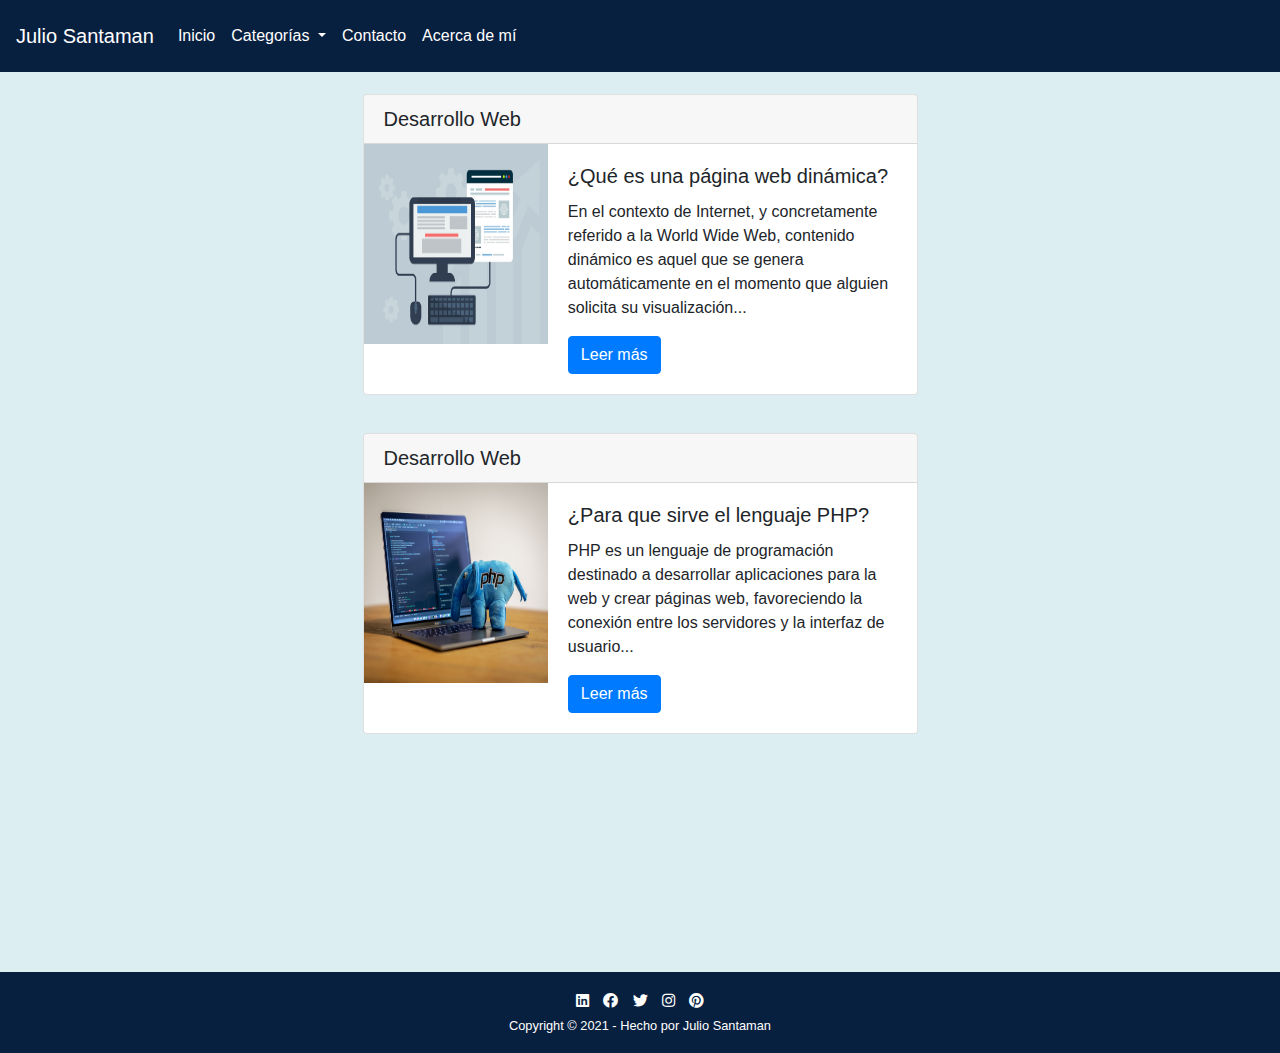
<file: index.html>
<!DOCTYPE html>
<html lang="en">

<head>
  <meta charset="UTF-8">
  <meta name="viewport" content="width=device-width, initial-scale=1.0">
  <link rel="stylesheet" href="./bootstrap/css/bootstrap.min.css">
  <link rel="stylesheet" href="./fontawesome/css/all.min.css">
  <link rel="stylesheet" href="./css/general-styles.css">
  <link rel="stylesheet" href="./css/index.css">
  <title>Blog Personal</title>
</head>

<body>
  <!-- HEADER -->
  <header>
    <!-- NAVBAR -->
    <nav class="navbar navbar-expand-lg">
      <a class="navbar-brand" href="./index.html">Julio Santaman</a>
      <button class="navbar-toggler" type="button" data-toggle="collapse" data-target="#navbarNav" aria-controls="navbarNav" aria-expanded="false" aria-label="Toggle navigation">
        <i class="fas fa-bars"></i>
      </button>
      <div class="collapse navbar-collapse" id="navbarNav">
        <ul class="navbar-nav">
          <li class="nav-item active">
            <a class="nav-link" href="./index.html">Inicio <span class="sr-only">(current)</span></a>
          </li>
          <li class="nav-item dropdown">
            <a class="nav-link dropdown-toggle" href="#" id="navbarDropdownMenuLink" role="button" data-toggle="dropdown" aria-haspopup="true" aria-expanded="false">
              Categorías
            </a>
            <div class="dropdown-menu" aria-labelledby="navbarDropdownMenuLink">
              <a class="dropdown-item" href="./index.html">Desarrollo Web</a>
              <a class="dropdown-item" href="./pages/categories/algorithms/algorithms.html">Algoritmos</a>
            </div>
          </li>
          <li class="nav-item">
            <a class="nav-link" href="./pages/contact.html">Contacto</a>
          </li>
          <li class="nav-item">
            <a class="nav-link" href="./pages/about-me.html">Acerca de mí</a>
          </li>
        </ul>
      </div>
    </nav>
    <!-- END OF NAVBAR -->
  </header>
  <!-- END OF HEADER -->
  <!-- MAIN -->
  <main>
    <div class="container my-cards">
      <div class="card mb-3">
        <h5 class="card-header">Desarrollo Web</h5>
        <div class="row no-gutters">
          <div class="col-md-4">
            <img src="./images/web-page.jpg" alt="¿Qué es una página web dinámica?" title="¿Qué es una página web dinámica?">
          </div>
          <div class="col-md-8">
            <div class="card-body">
              <h5 class="card-title">¿Qué es una página web dinámica?</h5>
              <p class="card-text">En el contexto de Internet, y concretamente referido a la World Wide Web, contenido dinámico es aquel que se genera automáticamente en el momento que alguien solicita su visualización...</p>
              <a href="./pages/categories/web-development/dinamic-page.html" class="btn btn-primary">Leer más</a>
              <!-- <p class="card-text"><small class="text-muted">Last updated 3 mins ago</small></p> -->
            </div>
          </div>
        </div>
      </div>

      <div class="card mb-3">
        <h5 class="card-header">Desarrollo Web</h5>
        <div class="row no-gutters">
          <div class="col-md-4">
            <img src="./images/php-language-info.jpg" alt="¿Para qué sirve el lenguaje PHP?" title="¿Para qué sirve el lenguaje PHP?">
          </div>
          <div class="col-md-8">
            <div class="card-body">
              <h5 class="card-title">¿Para que sirve el lenguaje PHP?</h5>
              <p class="card-text">PHP es un lenguaje de programación destinado a desarrollar aplicaciones para la web y crear páginas web, favoreciendo la conexión entre los servidores y la interfaz de usuario...</p>
              <a href="./pages/categories/web-development/php-language-info.html" class="btn btn-primary">Leer más</a>
              <!-- <p class="card-text"><small class="text-muted">Last updated 3 mins ago</small></p> -->
            </div>
          </div>
        </div>
      </div>
    </div>
  </main>
  <!-- END OF MAIN -->
  <!-- FOOTER -->
  <footer>
    <a href="https://www.linkedin.com/in/juliocsantaman/"><i class="fab fa-linkedin social-network-icons" title="Linkedin"></i></a>
    <a href="https://www.facebook.com/juliocsantaman/"><i class="fab fa-facebook social-network-icons" title="Facebook"></i></a>
    <a href="https://twitter.com/juliocsantaman/"><i class="fab fa-twitter social-network-icons" title="Twitter"></i></a>
    <a href="https://www.instagram.com/juliocsantaman/"><i class="fab fa-instagram social-network-icons" title="Instagram"></i></a>
    <a href="https://www.pinterest.com.mx/juliocsantaman/"><i class="fab fa-pinterest social-network-icons" title="Pinterest"></i></a>
    <br>
    <small>Copyright &copy; 2021 - Hecho por Julio Santaman</small>
  </footer>
  <!-- END OF FOOTER -->
  <script src="./bootstrap/js/jquery-3.5.1.slim.min.js"></script>
  <script src="./bootstrap/js/popper.min.js"></script>
  <script src="./bootstrap/js/bootstrap.min.js"></script>
  <script src="./js/index.js"></script>

</body>

</html>
</file>
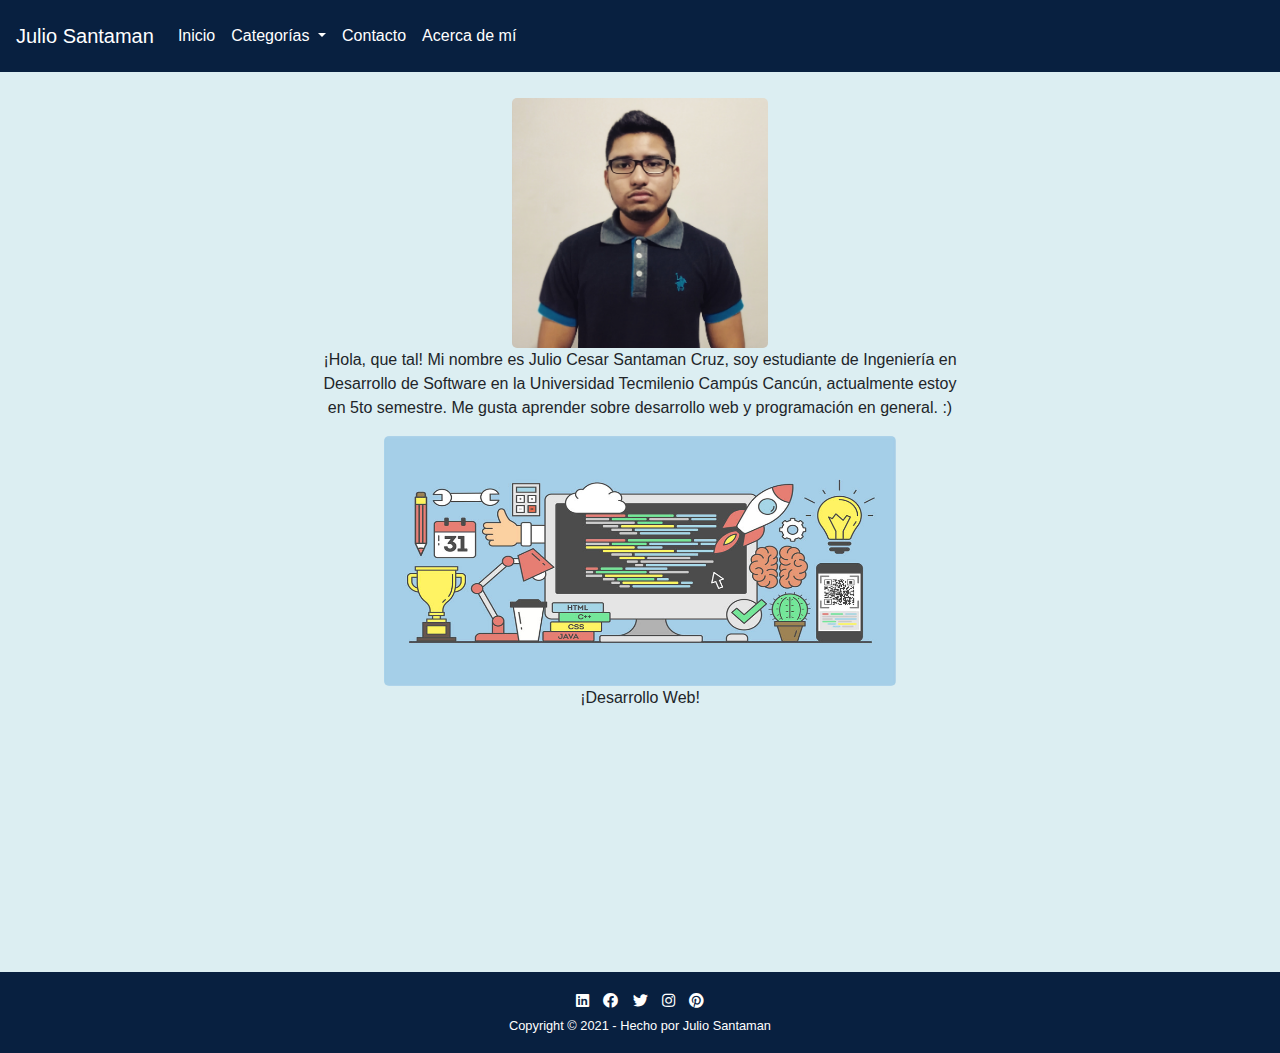
<file: pages/about-me.html>
<!DOCTYPE html>
<html lang="en">

<head>
  <meta charset="UTF-8">
  <meta name="viewport" content="width=device-width, initial-scale=1.0">
  <link rel="stylesheet" href="../bootstrap/css/bootstrap.min.css">
  <link rel="stylesheet" href="../fontawesome/css/all.min.css">
  <link rel="stylesheet" href="../css/general-styles.css">
  <link rel="stylesheet" href="../css/about-me.css">
  <link rel="stylesheet" href="../css/responsive.css">
  <title>Acerca de mí</title>
</head>

<body>
  <!-- HEADER -->
  <header>
    <!-- NAVBAR -->
    <nav class="navbar navbar-expand-lg">
      <a class="navbar-brand" href="../index.html">Julio Santaman</a>
      <button class="navbar-toggler" type="button" data-toggle="collapse" data-target="#navbarNav" aria-controls="navbarNav" aria-expanded="false" aria-label="Toggle navigation">
        <i class="fas fa-bars"></i>
      </button>
      <div class="collapse navbar-collapse" id="navbarNav">
        <ul class="navbar-nav">
          <li class="nav-item active">
            <a class="nav-link" href="../index.html">Inicio <span class="sr-only">(current)</span></a>
          </li>
          <li class="nav-item dropdown">
            <a class="nav-link dropdown-toggle" href="#" id="navbarDropdownMenuLink" role="button" data-toggle="dropdown" aria-haspopup="true" aria-expanded="false">
              Categorías
            </a>
            <div class="dropdown-menu" aria-labelledby="navbarDropdownMenuLink">
              <a class="dropdown-item" href="../index.html">Desarrollo Web</a>
              <a class="dropdown-item" href="./categories/algorithms/algorithms.html">Algoritmos</a>
            </div>
          </li>
          <li class="nav-item">
            <a class="nav-link" href="./contact.html">Contacto</a>
          </li>
          <li class="nav-item">
            <a class="nav-link" href="./about-me.html">Acerca de mí</a>
          </li>
        </ul>
      </div>
    </nav>
    <!-- END OF NAVBAR -->
  </header>
  <!-- END OF HEADER -->
  <!-- MAIN -->
  <main>
    <div>
      <img class="my-picture" src="../images/juliocsantaman.jpg" alt="Julio Santaman" title="Julio Santaman">
      <p>
        ¡Hola, que tal! Mi nombre es Julio Cesar Santaman Cruz, soy estudiante de Ingeniería en Desarrollo de Software
        en la Universidad Tecmilenio Campús Cancún, actualmente estoy en 5to semestre. Me gusta aprender sobre desarrollo web
        y programación en general. :)
      </p>
      <img src="../images/web-development.jpg" alt="Desarrollo Web" title="Desarrollo Web">
      <p>¡Desarrollo Web!</p>
    </div>
  </main>
  <!-- END OF MAIN -->
  <!-- FOOTER -->
  <footer>
    <a href="https://www.linkedin.com/in/juliocsantaman/"><i class="fab fa-linkedin social-network-icons" title="Linkedin"></i></a>
    <a href="https://www.facebook.com/juliocsantaman/"><i class="fab fa-facebook social-network-icons" title="Facebook"></i></a>
    <a href="https://twitter.com/juliocsantaman/"><i class="fab fa-twitter social-network-icons" title="Twitter"></i></a>
    <a href="https://www.instagram.com/juliocsantaman/"><i class="fab fa-instagram social-network-icons" title="Instagram"></i></a>
    <a href="https://www.pinterest.com.mx/juliocsantaman/"><i class="fab fa-pinterest social-network-icons" title="Pinterest"></i></a>
    <br>
    <small>Copyright &copy; 2021 - Hecho por Julio Santaman</small>
  </footer>
  <!-- END OF FOOTER -->
  <script src="../bootstrap/js/jquery-3.5.1.slim.min.js"></script>
  <script src="../bootstrap/js/popper.min.js"></script>
  <script src="../bootstrap/js/bootstrap.min.js"></script>
  <script src="../js/index.js"></script>

</body>

</html>
</file>
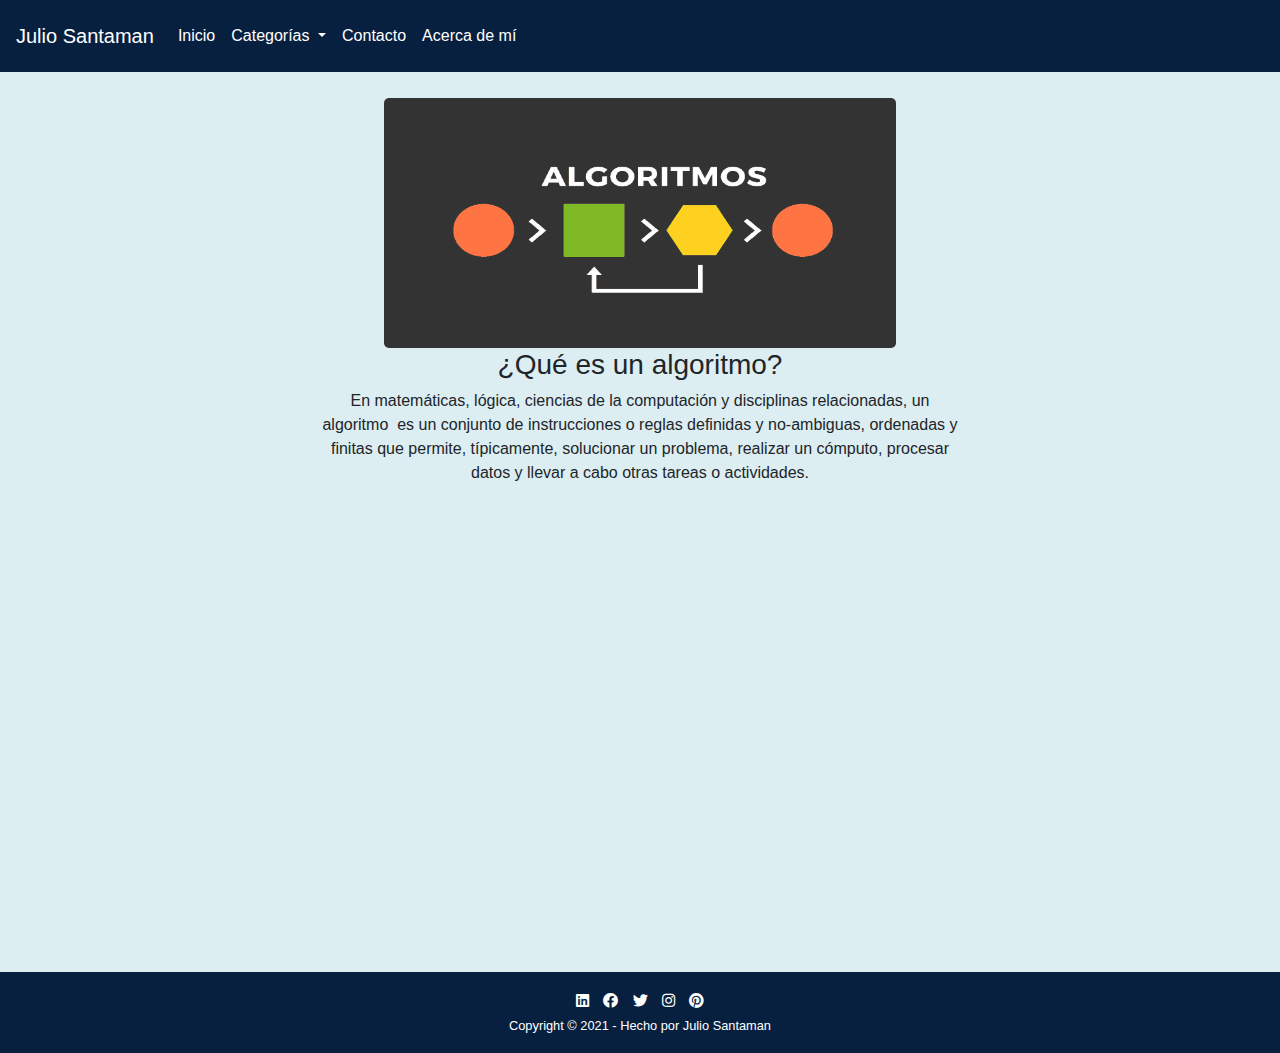
<file: pages/categories/algorithms/algorithms-info.html>
<!DOCTYPE html>
<html lang="en">

<head>
  <meta charset="UTF-8">
  <meta name="viewport" content="width=device-width, initial-scale=1.0">
  <link rel="stylesheet" href="../../../bootstrap/css/bootstrap.min.css">
  <link rel="stylesheet" href="../../../fontawesome/css/all.min.css">
  <link rel="stylesheet" href="../../../css/general-styles.css">
  <link rel="stylesheet" href="../../../css/algorithms.css">
  <link rel="stylesheet" href="../../../css/responsive.css">
  <title>¿Qué es un algoritmo?</title>
</head>

<body>
  <!-- HEADER -->
  <header>
    <!-- NAVBAR -->
    <nav class="navbar navbar-expand-lg">
      <a class="navbar-brand" href="../../../index.html">Julio Santaman</a>
      <button class="navbar-toggler" type="button" data-toggle="collapse" data-target="#navbarNav" aria-controls="navbarNav" aria-expanded="false" aria-label="Toggle navigation">
        <i class="fas fa-bars"></i>
      </button>
      <div class="collapse navbar-collapse" id="navbarNav">
        <ul class="navbar-nav">
          <li class="nav-item active">
            <a class="nav-link" href="../../../index.html">Inicio <span class="sr-only">(current)</span></a>
          </li>
          <li class="nav-item dropdown">
            <a class="nav-link dropdown-toggle" href="#" id="navbarDropdownMenuLink" role="button" data-toggle="dropdown" aria-haspopup="true" aria-expanded="false">
              Categorías
            </a>
            <div class="dropdown-menu" aria-labelledby="navbarDropdownMenuLink">
              <a class="dropdown-item" href="../../../index.html">Desarrollo Web</a>
              <a class="dropdown-item" href="./algorithms.html">Algoritmos</a>
            </div>
          </li>
          <li class="nav-item">
            <a class="nav-link" href="../../contact.html">Contacto</a>
          </li>
          <li class="nav-item">
            <a class="nav-link" href="../../about-me.html">Acerca de mí</a>
          </li>
        </ul>
      </div>
    </nav>
    <!-- END OF NAVBAR -->
  </header>
  <!-- END OF HEADER -->
  <!-- MAIN -->
  <main>
    <div>
      <img src="../../../images/algorithm.png" alt="Algoritmo" title="Algoritmo">
      <h3>¿Qué es un algoritmo?</h3>
      <p>
        En matemáticas, lógica, ciencias de la computación y disciplinas relacionadas, 
        un algoritmo ​ es un conjunto de instrucciones o reglas definidas y no-ambiguas, ordenadas 
        y finitas que permite, típicamente, solucionar un problema, realizar un cómputo, procesar datos 
        y llevar a cabo otras tareas o actividades.​
      </p>
    </div>
  </main>
  <!-- END OF MAIN -->
  <!-- FOOTER -->
  <footer>
    <a href="https://www.linkedin.com/in/juliocsantaman/"><i class="fab fa-linkedin social-network-icons" title="Linkedin"></i></a>
    <a href="https://www.facebook.com/juliocsantaman/"><i class="fab fa-facebook social-network-icons" title="Facebook"></i></a>
    <a href="https://twitter.com/juliocsantaman/"><i class="fab fa-twitter social-network-icons" title="Twitter"></i></a>
    <a href="https://www.instagram.com/juliocsantaman/"><i class="fab fa-instagram social-network-icons" title="Instagram"></i></a>
    <a href="https://www.pinterest.com.mx/juliocsantaman/"><i class="fab fa-pinterest social-network-icons" title="Pinterest"></i></a>
    <br>
    <small>Copyright &copy; 2021 - Hecho por Julio Santaman</small>
  </footer>
  <!-- END OF FOOTER -->
  <script src="../../../bootstrap/js/jquery-3.5.1.slim.min.js"></script>
  <script src="../../../bootstrap/js/popper.min.js"></script>
  <script src="../../../bootstrap/js/bootstrap.min.js"></script>
  <script src="../../../js/index.js"></script>

</body>

</html>
</file>
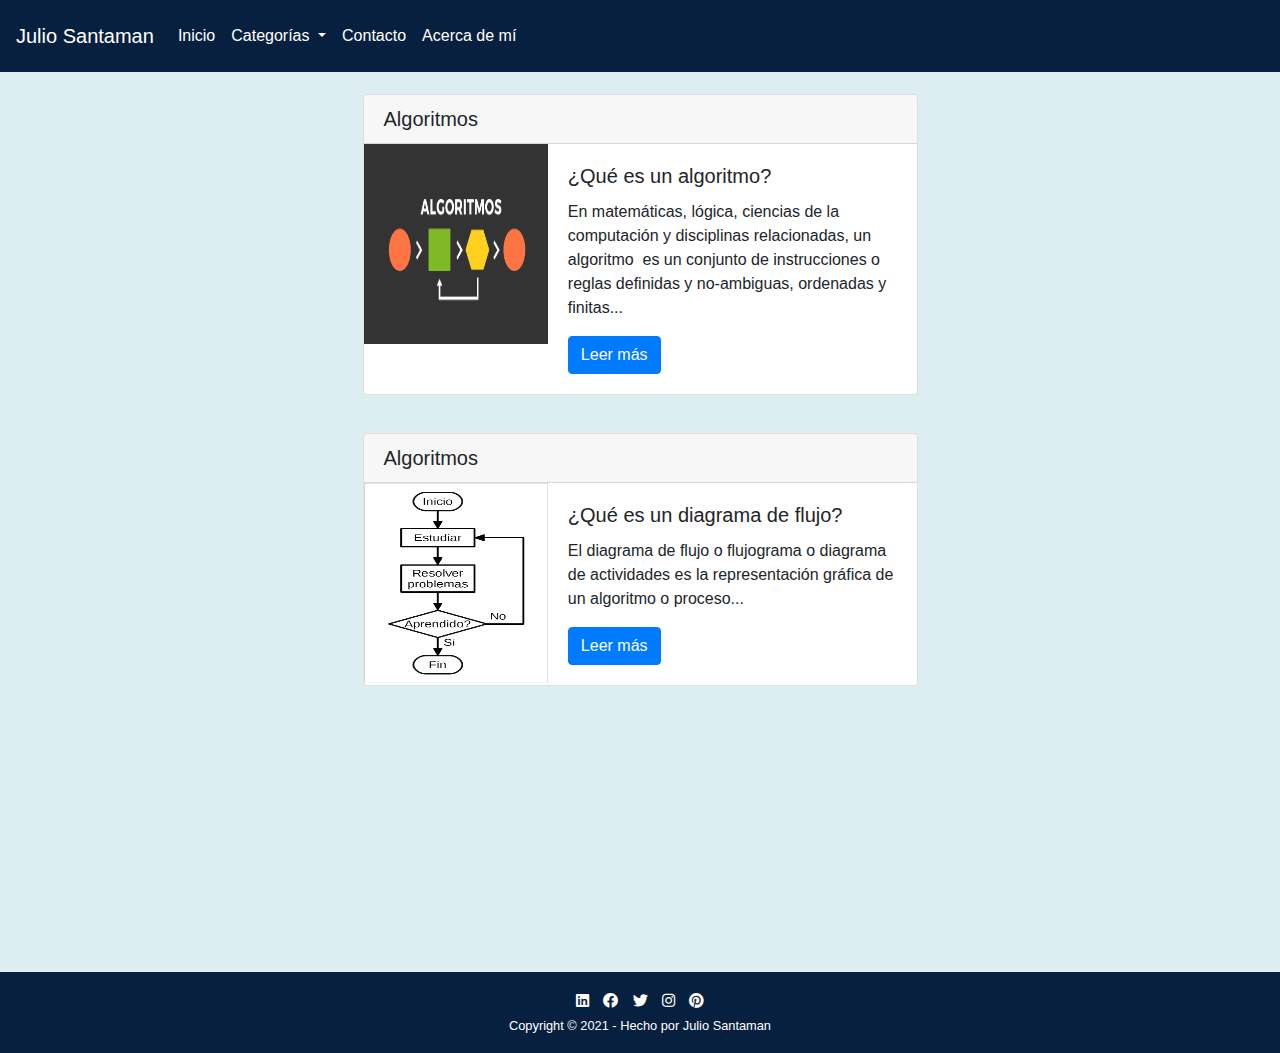
<file: pages/categories/algorithms/algorithms.html>
<!DOCTYPE html>
<html lang="en">

<head>
  <meta charset="UTF-8">
  <meta name="viewport" content="width=device-width, initial-scale=1.0">
  <link rel="stylesheet" href="../../../bootstrap/css/bootstrap.min.css">
  <link rel="stylesheet" href="../../../fontawesome/css/all.min.css">
  <link rel="stylesheet" href="../../../css/general-styles.css">
  <link rel="stylesheet" href="../../../css/index.css">
  <title>Algoritmos</title>
</head>

<body>
  <!-- HEADER -->
  <header>
    <!-- NAVBAR -->
    <nav class="navbar navbar-expand-lg">
      <a class="navbar-brand" href="../../../index.html">Julio Santaman</a>
      <button class="navbar-toggler" type="button" data-toggle="collapse" data-target="#navbarNav" aria-controls="navbarNav" aria-expanded="false" aria-label="Toggle navigation">
        <i class="fas fa-bars"></i>
      </button>
      <div class="collapse navbar-collapse" id="navbarNav">
        <ul class="navbar-nav">
          <li class="nav-item active">
            <a class="nav-link" href="../../../index.html">Inicio <span class="sr-only">(current)</span></a>
          </li>
          <li class="nav-item dropdown">
            <a class="nav-link dropdown-toggle" href="#" id="navbarDropdownMenuLink" role="button" data-toggle="dropdown" aria-haspopup="true" aria-expanded="false">
              Categorías
            </a>
            <div class="dropdown-menu" aria-labelledby="navbarDropdownMenuLink">
              <a class="dropdown-item" href="../../../index.html">Desarrollo Web</a>
              <a class="dropdown-item" href="./algorithms.html">Algoritmos</a>
            </div>
          </li>
          <li class="nav-item">
            <a class="nav-link" href="../../contact.html">Contacto</a>
          </li>
          <li class="nav-item">
            <a class="nav-link" href="../../about-me.html">Acerca de mí</a>
          </li>
        </ul>
      </div>
    </nav>
    <!-- END OF NAVBAR -->
  </header>
  <!-- END OF HEADER -->
  <!-- MAIN -->
  <main>
    <div class="container my-cards">
      <div class="card mb-3">
        <h5 class="card-header">Algoritmos</h5>
        <div class="row no-gutters">
          <div class="col-md-4">
            <img src="../../../images/algorithm.png" alt="Algoritmo" title="Algoritmo">
          </div>
          <div class="col-md-8">
            <div class="card-body">
              <h5 class="card-title">¿Qué es un algoritmo?</h5>
              <p class="card-text">En matemáticas, lógica, ciencias de la computación y disciplinas relacionadas, un algoritmo ​ es un conjunto de instrucciones o reglas definidas y no-ambiguas, ordenadas y finitas...</p>
              <a href="./algorithms-info.html" class="btn btn-primary">Leer más</a>
              <!-- <p class="card-text"><small class="text-muted">Last updated 3 mins ago</small></p> -->
            </div>
          </div>
        </div>
      </div>

      <div class="card mb-3">
        <h5 class="card-header">Algoritmos</h5>
        <div class="row no-gutters">
          <div class="col-md-4">
            <img src="../../../images/flowchart.png" alt="Diagrama de flujo" title="Diagrama de flujo">
          </div>
          <div class="col-md-8">
            <div class="card-body">
              <h5 class="card-title">¿Qué es un diagrama de flujo?</h5>
              <p class="card-text">El diagrama de flujo o flujograma o diagrama de actividades es la representación gráfica de un algoritmo o proceso...</p>
              <a href="./flowchart.html" class="btn btn-primary">Leer más</a>
              <!-- <p class="card-text"><small class="text-muted">Last updated 3 mins ago</small></p> -->
            </div>
          </div>
        </div>
      </div>
    </div>
  </main>
  <!-- END OF MAIN -->
  <!-- FOOTER -->
  <footer>
    <a href="https://www.linkedin.com/in/juliocsantaman/"><i class="fab fa-linkedin social-network-icons" title="Linkedin"></i></a>
    <a href="https://www.facebook.com/juliocsantaman/"><i class="fab fa-facebook social-network-icons" title="Facebook"></i></a>
    <a href="https://twitter.com/juliocsantaman/"><i class="fab fa-twitter social-network-icons" title="Twitter"></i></a>
    <a href="https://www.instagram.com/juliocsantaman/"><i class="fab fa-instagram social-network-icons" title="Instagram"></i></a>
    <a href="https://www.pinterest.com.mx/juliocsantaman/"><i class="fab fa-pinterest social-network-icons" title="Pinterest"></i></a>
    <br>
    <small>Copyright &copy; 2021 - Hecho por Julio Santaman</small>
  </footer>
  <!-- END OF FOOTER -->
  <script src="../../../bootstrap/js/jquery-3.5.1.slim.min.js"></script>
  <script src="../../../bootstrap/js/popper.min.js"></script>
  <script src="../../../bootstrap/js/bootstrap.min.js"></script>
  <script src="../../../js/index.js"></script>

</body>

</html>
</file>
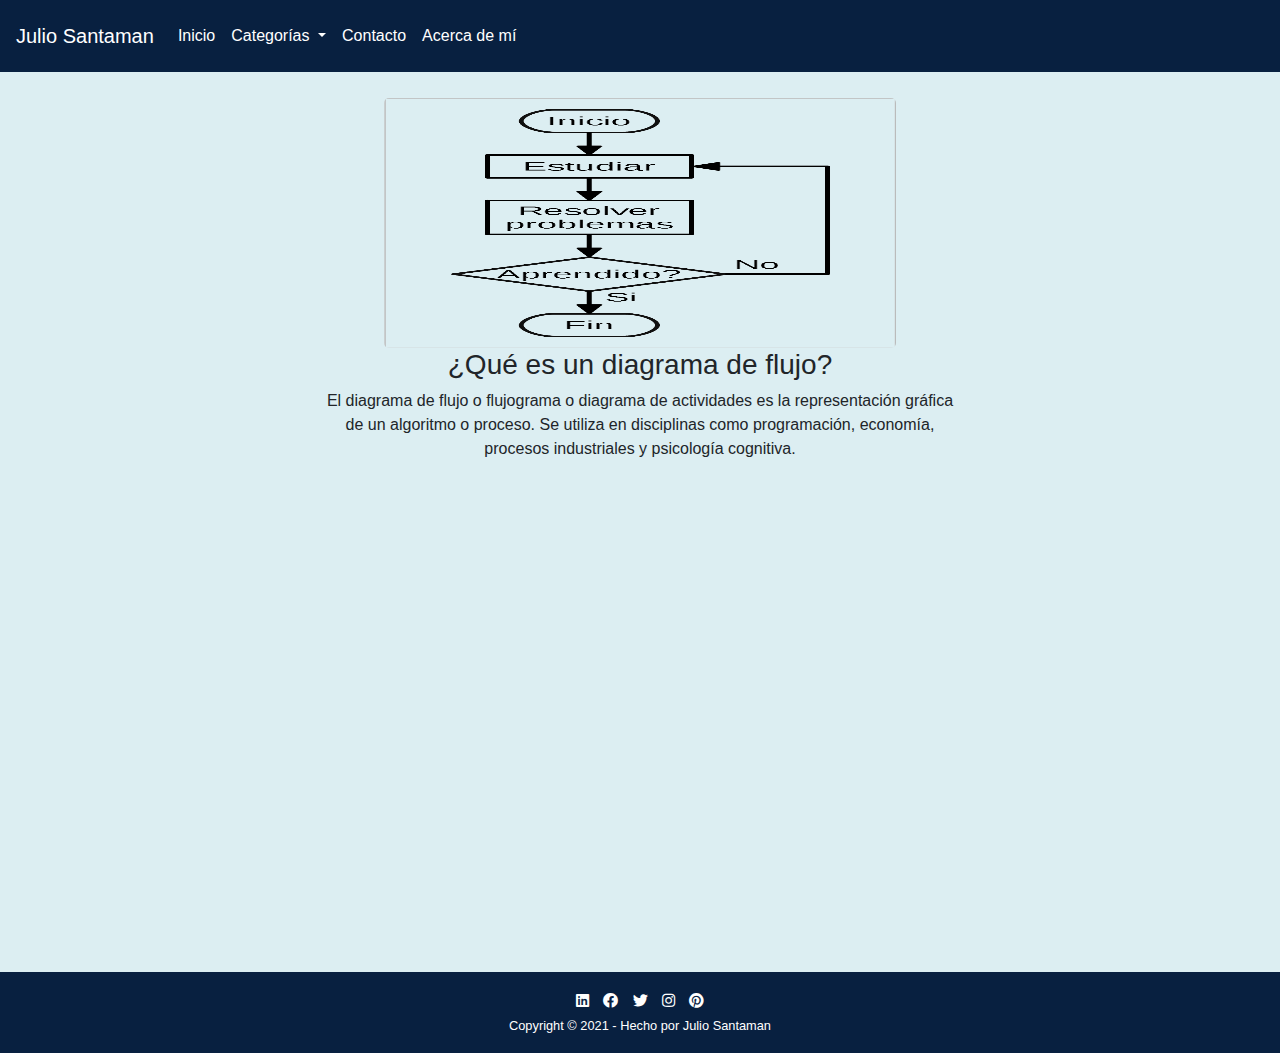
<file: pages/categories/algorithms/flowchart.html>
<!DOCTYPE html>
<html lang="en">

<head>
  <meta charset="UTF-8">
  <meta name="viewport" content="width=device-width, initial-scale=1.0">
  <link rel="stylesheet" href="../../../bootstrap/css/bootstrap.min.css">
  <link rel="stylesheet" href="../../../fontawesome/css/all.min.css">
  <link rel="stylesheet" href="../../../css/general-styles.css">
  <link rel="stylesheet" href="../../../css/algorithms.css">
  <link rel="stylesheet" href="../../../css/responsive.css">
  <title>¿Qué es un diagrama de flujo?</title>
</head>

<body>
  <!-- HEADER -->
  <header>
    <!-- NAVBAR -->
    <nav class="navbar navbar-expand-lg">
      <a class="navbar-brand" href="../../../index.html">Julio Santaman</a>
      <button class="navbar-toggler" type="button" data-toggle="collapse" data-target="#navbarNav" aria-controls="navbarNav" aria-expanded="false" aria-label="Toggle navigation">
        <i class="fas fa-bars"></i>
      </button>
      <div class="collapse navbar-collapse" id="navbarNav">
        <ul class="navbar-nav">
          <li class="nav-item active">
            <a class="nav-link" href="../../../index.html">Inicio <span class="sr-only">(current)</span></a>
          </li>
          <li class="nav-item dropdown">
            <a class="nav-link dropdown-toggle" href="#" id="navbarDropdownMenuLink" role="button" data-toggle="dropdown" aria-haspopup="true" aria-expanded="false">
              Categorías
            </a>
            <div class="dropdown-menu" aria-labelledby="navbarDropdownMenuLink">
              <a class="dropdown-item" href="../../../index.html">Desarrollo Web</a>
              <a class="dropdown-item" href="./algorithms.html">Algoritmos</a>
            </div>
          </li>
          <li class="nav-item">
            <a class="nav-link" href="../../contact.html">Contacto</a>
          </li>
          <li class="nav-item">
            <a class="nav-link" href="../../about-me.html">Acerca de mí</a>
          </li>
        </ul>
      </div>
    </nav>
    <!-- END OF NAVBAR -->
  </header>
  <!-- END OF HEADER -->
  <!-- MAIN -->
  <main>
    <div>
      <img src="../../../images/flowchart.png" alt="Diagrama de flujo" title="Diagrama de flujo">
      <h3>¿Qué es un diagrama de flujo?</h3>
      <p>
        El diagrama de flujo o flujograma o diagrama de actividades es la representación gráfica de un algoritmo 
        o proceso. Se utiliza en disciplinas como programación, economía, procesos industriales y psicología cognitiva.
      </p>
    </div>
  </main>
  <!-- END OF MAIN -->
  <!-- FOOTER -->
  <footer>
    <a href="https://www.linkedin.com/in/juliocsantaman/"><i class="fab fa-linkedin social-network-icons" title="Linkedin"></i></a>
    <a href="https://www.facebook.com/juliocsantaman/"><i class="fab fa-facebook social-network-icons" title="Facebook"></i></a>
    <a href="https://twitter.com/juliocsantaman/"><i class="fab fa-twitter social-network-icons" title="Twitter"></i></a>
    <a href="https://www.instagram.com/juliocsantaman/"><i class="fab fa-instagram social-network-icons" title="Instagram"></i></a>
    <a href="https://www.pinterest.com.mx/juliocsantaman/"><i class="fab fa-pinterest social-network-icons" title="Pinterest"></i></a>
    <br>
    <small>Copyright &copy; 2021 - Hecho por Julio Santaman</small>
  </footer>
  <!-- END OF FOOTER -->
  <script src="../../../bootstrap/js/jquery-3.5.1.slim.min.js"></script>
  <script src="../../../bootstrap/js/popper.min.js"></script>
  <script src="../../../bootstrap/js/bootstrap.min.js"></script>
  <script src="../../../js/index.js"></script>

</body>

</html>
</file>
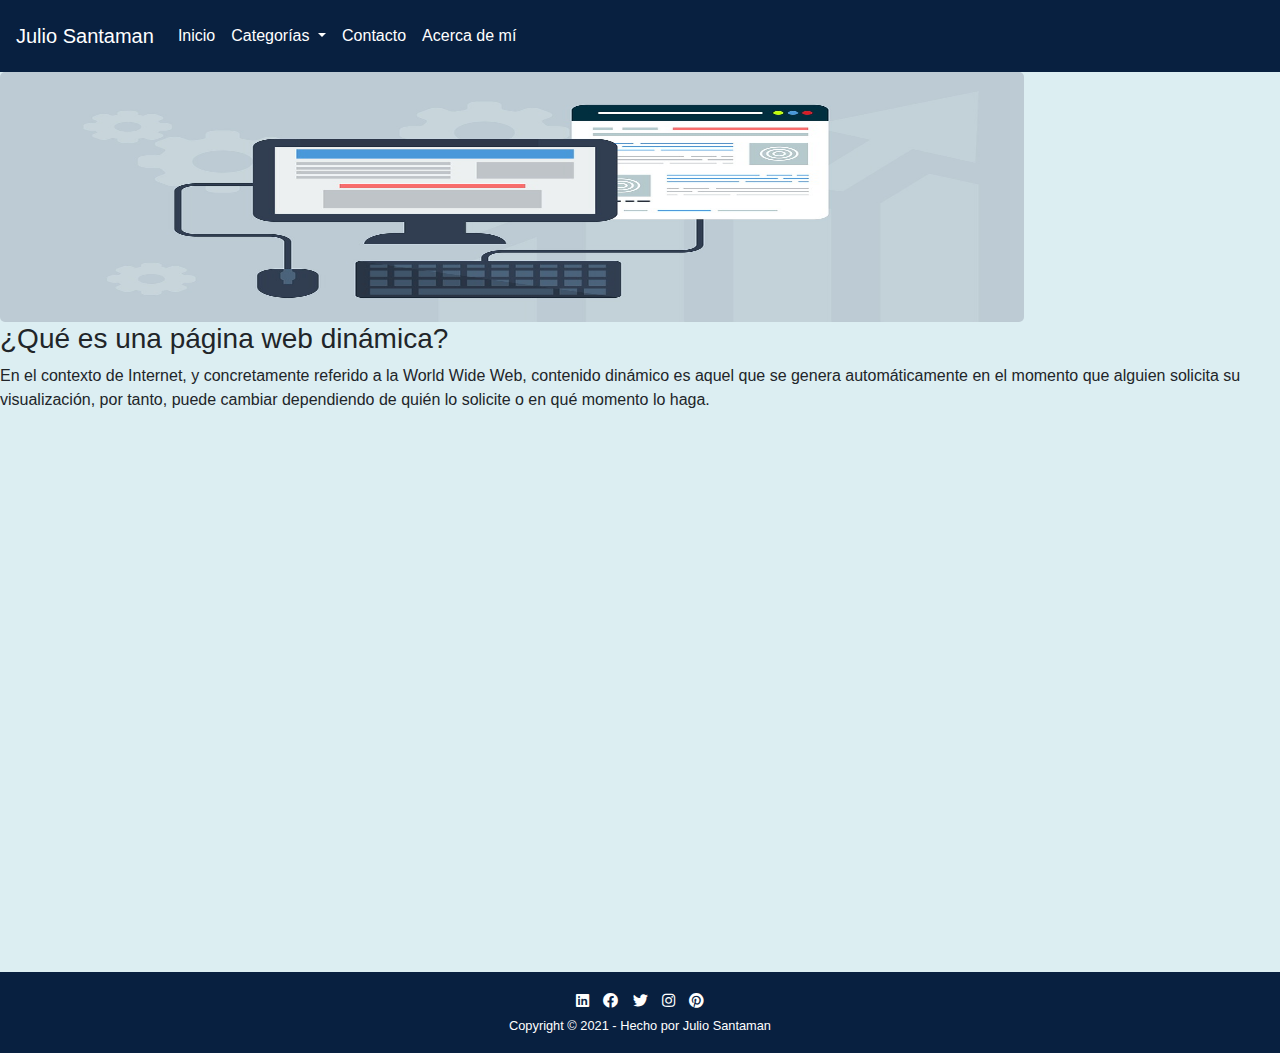
<file: pages/categories/web-development/dinamic-page.html>
<!DOCTYPE html>
<html lang="en">

<head>
  <meta charset="UTF-8">
  <meta name="viewport" content="width=device-width, initial-scale=1.0">
  <link rel="stylesheet" href="../../../bootstrap/css/bootstrap.min.css">
  <link rel="stylesheet" href="../../../fontawesome/css/all.min.css">
  <link rel="stylesheet" href="../../../css/general-styles.css">
  <link rel="stylesheet" href="../../../css/dinamic-page.css">
  <link rel="stylesheet" href="../../../css/responsive.css">
  <title>¿Qué es una página web dinámica?</title>
</head>

<body>
  <!-- HEADER -->
  <header>
    <!-- NAVBAR -->
    <nav class="navbar navbar-expand-lg">
      <a class="navbar-brand" href="../../../index.html">Julio Santaman</a>
      <button class="navbar-toggler" type="button" data-toggle="collapse" data-target="#navbarNav"
        aria-controls="navbarNav" aria-expanded="false" aria-label="Toggle navigation">
        <i class="fas fa-bars"></i>
      </button>
      <div class="collapse navbar-collapse" id="navbarNav">
        <ul class="navbar-nav">
          <li class="nav-item active">
            <a class="nav-link" href="../../../index.html">Inicio <span class="sr-only">(current)</span></a>
          </li>
          <li class="nav-item dropdown">
            <a class="nav-link dropdown-toggle" href="#" id="navbarDropdownMenuLink" role="button"
              data-toggle="dropdown" aria-haspopup="true" aria-expanded="false">
              Categorías
            </a>
            <div class="dropdown-menu" aria-labelledby="navbarDropdownMenuLink">
              <a class="dropdown-item" href="../../../index.html">Desarrollo Web</a>
              <a class="dropdown-item" href="../algorithms/algorithms.html">Algoritmos</a>
            </div>
          </li>
          <li class="nav-item">
            <a class="nav-link" href="../../contact.html">Contacto</a>
          </li>
          <li class="nav-item">
            <a class="nav-link" href="../../about-me.html">Acerca de mí</a>
          </li>
        </ul>
      </div>
    </nav>
    <!-- END OF NAVBAR -->
  </header>
  <!-- END OF HEADER -->
  <!-- MAIN -->
  <main>

    <div>
      <img src="../../../images/web-page.jpg" alt="">
      <h3>¿Qué es una página web dinámica?</h3>
      <p>
        En el contexto de Internet, y concretamente referido a la World Wide Web, contenido dinámico es aquel que se
        genera automáticamente en el momento que alguien solicita su visualización, por tanto, puede cambiar dependiendo
        de quién lo solicite o en qué momento lo haga.
      </p>
    </div>
  </main>
  <!-- END OF MAIN -->
  <!-- FOOTER -->
  <footer>
    <a href="https://www.linkedin.com/in/juliocsantaman/"><i class="fab fa-linkedin social-network-icons"
        title="Linkedin"></i></a>
    <a href="https://www.facebook.com/juliocsantaman/"><i class="fab fa-facebook social-network-icons"
        title="Facebook"></i></a>
    <a href="https://twitter.com/juliocsantaman/"><i class="fab fa-twitter social-network-icons"
        title="Twitter"></i></a>
    <a href="https://www.instagram.com/juliocsantaman/"><i class="fab fa-instagram social-network-icons"
        title="Instagram"></i></a>
    <a href="https://www.pinterest.com.mx/juliocsantaman/"><i class="fab fa-pinterest social-network-icons"
        title="Pinterest"></i></a>
    <br>
    <small>Copyright &copy; 2021 - Hecho por Julio Santaman</small>
  </footer>
  <!-- END OF FOOTER -->
  <script src="../../../bootstrap/js/jquery-3.5.1.slim.min.js"></script>
  <script src="../../../bootstrap/js/popper.min.js"></script>
  <script src="../../../bootstrap/js/bootstrap.min.js"></script>
  <script src="../../../js/index.js"></script>

</body>

</html>
</file>
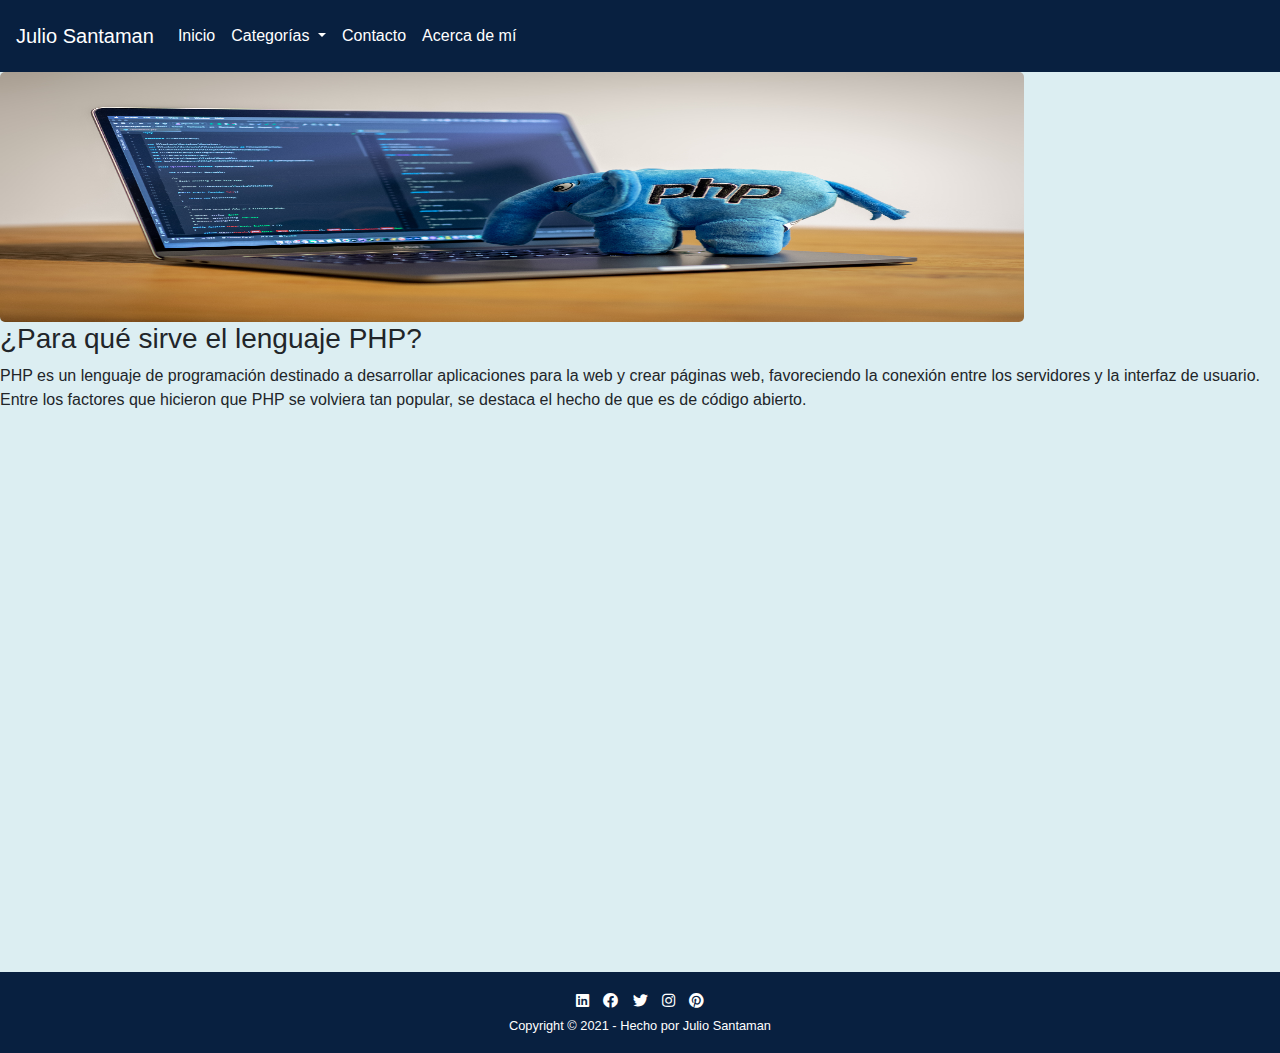
<file: pages/categories/web-development/php-language-info.html>
<!DOCTYPE html>
<html lang="en">

<head>
  <meta charset="UTF-8">
  <meta name="viewport" content="width=device-width, initial-scale=1.0">
  <link rel="stylesheet" href="../../../bootstrap/css/bootstrap.min.css">
  <link rel="stylesheet" href="../../../fontawesome/css/all.min.css">
  <link rel="stylesheet" href="../../../css/general-styles.css">
  <link rel="stylesheet" href="../../../css/dinamic-page.css">
  <link rel="stylesheet" href="../../../css/responsive.css">
  <title>¿Para qué sirve el lenguaje PHP?</title>
</head>

<body>
  <!-- HEADER -->
  <header>
    <!-- NAVBAR -->
    <nav class="navbar navbar-expand-lg">
      <a class="navbar-brand" href="../../../index.html">Julio Santaman</a>
      <button class="navbar-toggler" type="button" data-toggle="collapse" data-target="#navbarNav" aria-controls="navbarNav" aria-expanded="false" aria-label="Toggle navigation">
        <i class="fas fa-bars"></i>
      </button>
      <div class="collapse navbar-collapse" id="navbarNav">
        <ul class="navbar-nav">
          <li class="nav-item active">
            <a class="nav-link" href="../../../index.html">Inicio <span class="sr-only">(current)</span></a>
          </li>
          <li class="nav-item dropdown">
            <a class="nav-link dropdown-toggle" href="#" id="navbarDropdownMenuLink" role="button" data-toggle="dropdown" aria-haspopup="true" aria-expanded="false">
              Categorías
            </a>
            <div class="dropdown-menu" aria-labelledby="navbarDropdownMenuLink">
              <a class="dropdown-item" href="./dinamic-page.html">Desarrollo Web</a>
              <a class="dropdown-item" href="../algorithms/algorithms.html">Algoritmos</a>
            </div>
          </li>
          <li class="nav-item">
            <a class="nav-link" href="../../contact.html">Contacto</a>
          </li>
          <li class="nav-item">
            <a class="nav-link" href="../../about-me.html">Acerca de mí</a>
          </li>
        </ul>
      </div>
    </nav>
    <!-- END OF NAVBAR -->
  </header>
  <!-- END OF HEADER -->
  <!-- MAIN -->
  <main>

    <div>
      <img src="../../../images/php-language-info.jpg" alt="">
      <h3>¿Para qué sirve el lenguaje PHP?</h3>
      <p>
        PHP es un lenguaje de programación destinado a desarrollar aplicaciones para la web y crear páginas web,
        favoreciendo la conexión entre los servidores y la interfaz de usuario. 
        Entre los factores que hicieron que PHP se volviera tan popular, se destaca el hecho de que es de código abierto.
      </p>
    </div>
  </main>
  <!-- END OF MAIN -->
  <!-- FOOTER -->
  <footer>
    <a href="https://www.linkedin.com/in/juliocsantaman/"><i class="fab fa-linkedin social-network-icons" title="Linkedin"></i></a>
    <a href="https://www.facebook.com/juliocsantaman/"><i class="fab fa-facebook social-network-icons" title="Facebook"></i></a>
    <a href="https://twitter.com/juliocsantaman/"><i class="fab fa-twitter social-network-icons" title="Twitter"></i></a>
    <a href="https://www.instagram.com/juliocsantaman/"><i class="fab fa-instagram social-network-icons" title="Instagram"></i></a>
    <a href="https://www.pinterest.com.mx/juliocsantaman/"><i class="fab fa-pinterest social-network-icons" title="Pinterest"></i></a>
    <br>
    <small>Copyright &copy; 2021 - Hecho por Julio Santaman</small>
  </footer>
  <!-- END OF FOOTER -->
  <script src="../../../bootstrap/js/jquery-3.5.1.slim.min.js"></script>
  <script src="../../../bootstrap/js/popper.min.js"></script>
  <script src="../../../bootstrap/js/bootstrap.min.js"></script>
  <script src="../../../js/index.js"></script>

</body>

</html>
</file>
<file: css/general-styles.css>
/* Variables */
:root {
  --color-1: #082040;
  --color-2: #30698C;
  --color-3: #468BA6;
  --color-4: #8FCBD9;
  --color-5: #DCEEF2;
  --color-6: #FFFFFF;
  --color-7: #000000;
}
/* End of variables */

/* Styles of nav */
nav {
  background-color: var(--color-1);
}

.navbar {
  padding: 1em;
}

a {
  color: var(--color-6);
}

a:hover {
  color: var(--color-3);
}

.fa-bars {
  color: var(--color-6);
}
/* End of nav styles */

/* Styles of main */
main {
  background-color: var(--color-5);
}
/* End of main styles */

/* Styles of footer */
footer {
  background-color: var(--color-1);
  color: var(--color-6);
  padding: 1em;
  text-align: center;
}

footer small:hover {
  color: var(--color-4);
}

footer i {
  color: var(--color-6);
  font-size: 15px;
  margin: 5px;
}

footer i:hover {
  color: var(--color-4);
}
/* End of footer styles */
</file>
<file: css/index.css>
/* Image size */
img {
  width: 100%;
  height: 200px;
}
/* End of image styles */

/* Styles of the card */
.card {
  width: 50%;
  margin-top: 2%;
}

.my-cards {
  display: flex;
  justify-content: center;
  align-items: center;
  flex-direction: column;
}
/* End of card styles */
</file>
<file: css/about-me.css>
/* Image size */
.my-picture {
  width: 100%;
  height: 180px;
  border-radius: 5px;
}

img {
  width: 100%;
  border-radius: 5px;
}
/* End of image styles */

main div {
  margin-top: 2%;
  width: 50%;
  text-align: center;
}

main {
  display: flex;
  justify-content: center;
}
</file>
<file: css/algorithms.css>
/* Image size */
img {
  width: 100%;
  height: 225px;
  border-radius: 5px;
}
/* End of image styles */

main div {
  margin-top: 2%;
  width: 50%;
  text-align: center;
}

main {
  display: flex;
  justify-content: center;
}
</file>
<file: css/dinamic-page.css>
/* Image size */
img {
  width: 100%;
  height: 225px;
  border-radius: 5px;
}
/* End of image styles */

.dinamic-page {
  margin-top: 2%;
  width: 50%;
  text-align: center;
}

main {
  display: flex;
  justify-content: center;
}
</file>
<file: css/responsive.css>
/*
Extra small devices (portrait phones, less than 576px)
No media query for `xs` since this is the default in Bootstrap
*/

/* Small devices (landscape phones, 576px and up) */
@media (min-width: 576px) {
}

/* Medium devices (tablets, 768px and up) */
@media (min-width: 768px) {
  /* Image size */
  .my-picture {
    width: 40%;
    height: 250px;
  }

  img {
    width: 80%;
    height: 250px;
  }
  /* End of image styles */
}

/* Large devices (desktops, 992px and up) */
@media (min-width: 992px) {
}

/* Extra large devices (large desktops, 1200px and up) */
@media (min-width: 1200px) {
}
</file>
